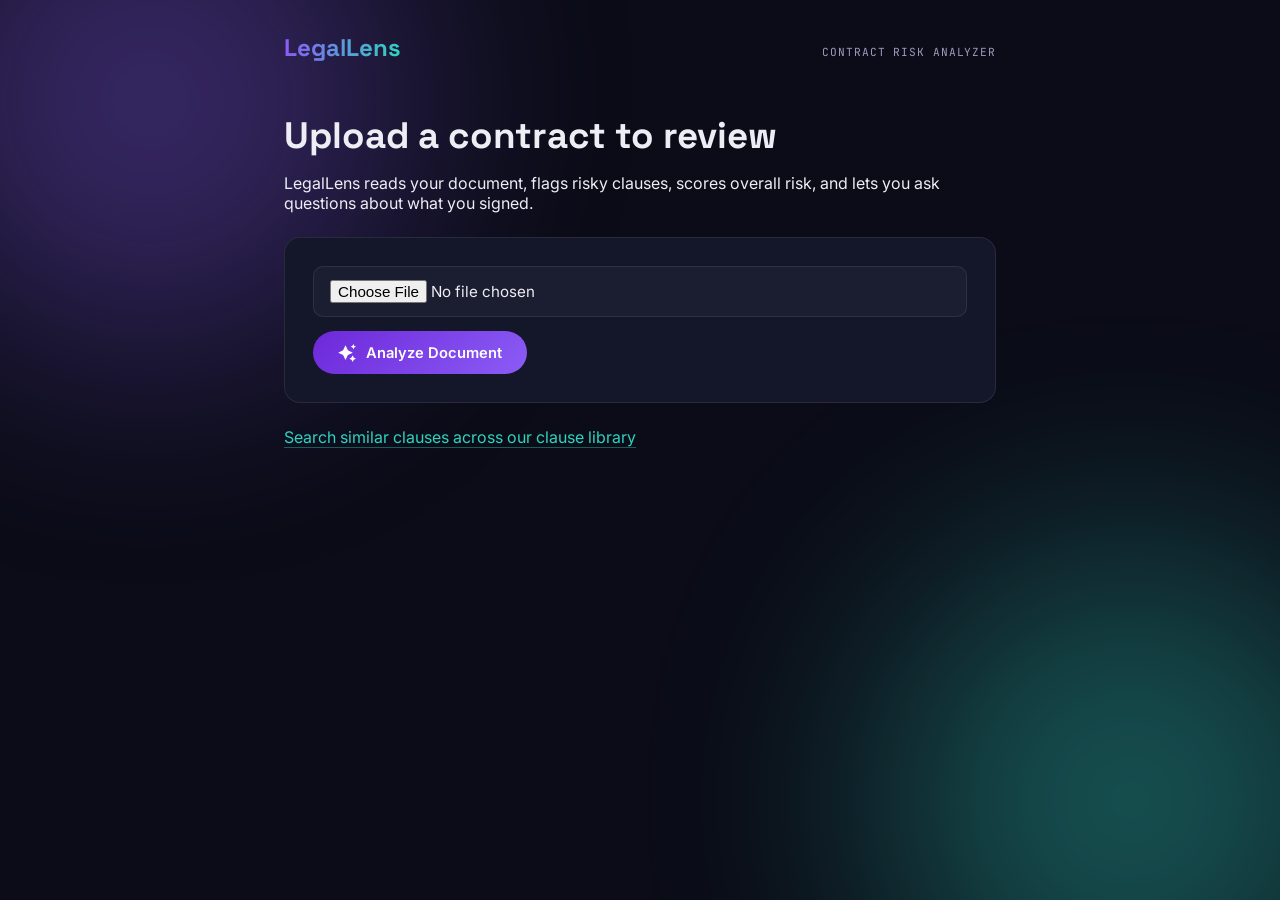
<file: templates/index.html>
<!DOCTYPE html>
<html>
<head>
    <title>LegalLens</title>
    <link rel="stylesheet" href="/static/style.css">
</head>
<body>
    <div class="page">
        <div class="letterhead">
            <div class="wordmark">Legal<span>Lens</span></div>
            <div class="tagline">Contract Risk Analyzer</div>
        </div>

        <h1>Upload a contract to review</h1>
        <p style="color: var(--ink-soft); margin-bottom: 24px;">
            LegalLens reads your document, flags risky clauses, scores overall risk, and lets you ask questions about what you signed.
        </p>

        <div class="card">
            <form action="/upload" method="post" enctype="multipart/form-data">
                <input type="file" name="pdf_file" accept=".pdf">
                <div class="btn-row">
                    <button type="submit" class="btn">
                        <svg class="sparkle" viewBox="0 0 24 24"><path d="M10,21.236,6.755,14.745.264,11.5,6.755,8.255,10,1.764l3.245,6.491L19.736,11.5l-6.491,3.245ZM18,21l1.5,3L21,21l3-1.5L21,18l-1.5-3L18,18l-3,1.5ZM19.333,4.667,20.5,7l1.167-2.333L24,3.5,21.667,2.333,20.5,0,19.333,2.333,17,3.5Z"></path></svg>
                        <span>Analyze Document</span>
                    </button>
                </div>
            </form>
        </div>

        <p><a href="/search" class="link">Search similar clauses across our clause library</a></p>
    </div>
</body>
</html>
</file>
<file: static/style.css>
@import url('https://fonts.googleapis.com/css2?family=Space+Grotesk:wght@500;600;700&family=Inter:wght@400;500;600&family=JetBrains+Mono:wght@500&display=swap');

:root {
  --bg: #0B0C17;
  --bg-elev: #14162A;
  --text: #EDEDF4;
  --text-dim: #9B9CBD;
  --violet: #8B5CF6;
  --violet-2: #6D28D9;
  --teal: #2DD4BF;
  --pink: #F472B6;
  --pink-bg: rgba(244,114,182,0.12);
  --teal-bg: rgba(45,212,191,0.12);
  --border: rgba(255,255,255,0.09);
}

* { box-sizing: border-box; }

body {
  font-family: 'Inter', sans-serif;
  background: var(--bg);
  color: var(--text);
  margin: 0;
  min-height: 100vh;
  position: relative;
  overflow-x: hidden;
}

/* Animated glow orbs behind everything */
body::before, body::after {
  content: "";
  position: fixed;
  width: 500px;
  height: 500px;
  border-radius: 50%;
  filter: blur(120px);
  opacity: 0.35;
  z-index: -1;
  animation: float 12s ease-in-out infinite;
}
body::before {
  background: var(--violet);
  top: -150px;
  left: -100px;
}
body::after {
  background: var(--teal);
  bottom: -150px;
  right: -100px;
  animation-delay: -6s;
}
@keyframes float {
  0%, 100% { transform: translate(0, 0); }
  50% { transform: translate(40px, 60px); }
}

.page {
  max-width: 760px;
  margin: 0 auto;
  padding: 0 24px 80px;
  position: relative;
}

.letterhead {
  padding: 32px 0 20px;
  margin-bottom: 32px;
  display: flex;
  justify-content: space-between;
  align-items: baseline;
}
.letterhead .wordmark {
  font-family: 'Space Grotesk', sans-serif;
  font-size: 1.5rem;
  font-weight: 700;
  background: linear-gradient(90deg, var(--violet), var(--teal));
  -webkit-background-clip: text;
  background-clip: text;
  color: transparent;
}
.letterhead .tagline {
  font-family: 'JetBrains Mono', monospace;
  font-size: 0.7rem;
  letter-spacing: 0.08em;
  text-transform: uppercase;
  color: var(--text-dim);
}

h1 {
  font-family: 'Space Grotesk', sans-serif;
  font-size: 2.3rem;
  font-weight: 700;
  line-height: 1.15;
  margin: 0 0 16px;
}
h2 {
  font-family: 'Space Grotesk', sans-serif;
  font-size: 1.25rem;
  font-weight: 600;
  margin: 36px 0 14px;
  color: var(--text);
}

p { color: var(--text-dim); }

.card {
  background: var(--bg-elev);
  border: 1px solid var(--border);
  border-radius: 16px;
  padding: 28px;
  margin-bottom: 24px;
  backdrop-filter: blur(10px);
  transition: border-color 300ms ease, transform 300ms ease;
}
.card:hover {
  border-color: rgba(139,92,246,0.4);
}

/* Risk gauge ring */
.risk-gauge {
  display: flex;
  align-items: center;
  gap: 24px;
}
.risk-ring {
  width: 110px;
  height: 110px;
  flex-shrink: 0;
}
.risk-ring circle {
  fill: none;
  stroke-width: 8;
}
.risk-ring .track { stroke: rgba(255,255,255,0.08); }
.risk-ring .value {
  stroke: url(#riskGradient);
  stroke-linecap: round;
  transform: rotate(-90deg);
  transform-origin: 50% 50%;
  transition: stroke-dashoffset 800ms ease;
}
.risk-number {
  font-family: 'JetBrains Mono', monospace;
  font-size: 1.5rem;
  font-weight: 500;
  fill: var(--text);
}
.risk-label {
  font-family: 'JetBrains Mono', monospace;
  font-size: 0.72rem;
  text-transform: uppercase;
  letter-spacing: 0.08em;
  color: var(--text-dim);
}

/* Redline / flagged clause list */
.redline-list { list-style: none; padding: 0; margin: 0; }
.redline-list li {
  position: relative;
  padding: 12px 16px;
  margin-bottom: 8px;
  border-left: 3px solid var(--pink);
  background: var(--pink-bg);
  border-radius: 0 8px 8px 0;
  color: var(--text);
  font-size: 0.92rem;
}

.clause-list { list-style: decimal; padding-left: 22px; }
.clause-list li { margin-bottom: 10px; color: var(--text-dim); }

.tag {
  display: inline-block;
  font-family: 'JetBrains Mono', monospace;
  font-size: 0.65rem;
  text-transform: uppercase;
  letter-spacing: 0.05em;
  border: 1px solid var(--teal);
  color: var(--teal);
  background: var(--teal-bg);
  padding: 3px 9px;
  border-radius: 20px;
  margin-right: 8px;
}

input[type=text], input[type=file] {
  font-family: 'Inter', sans-serif;
  padding: 13px 16px;
  border: 1px solid var(--border);
  border-radius: 10px;
  background: rgba(255,255,255,0.03);
  color: var(--text);
  font-size: 0.95rem;
  width: 100%;
}
input[type=text]::placeholder { color: var(--text-dim); }
input[type=text]:focus, input[type=file]:focus {
  outline: 2px solid var(--violet);
  outline-offset: 1px;
}

.btn {
  border: none;
  padding: 0.85em 1.7em;
  border-radius: 2em;
  display: inline-flex;
  justify-content: center;
  align-items: center;
  gap: 10px;
  background: linear-gradient(135deg, var(--violet-2), var(--violet));
  color: white;
  cursor: pointer;
  text-decoration: none;
  font-family: 'Inter', sans-serif;
  font-weight: 600;
  font-size: 0.92rem;
  transition: all 350ms ease-in-out;
  margin-top: 14px;
  box-shadow: 0 0 0 0 rgba(139,92,246,0);
}
.btn .sparkle { fill: white; width: 18px; height: 18px; transition: transform 500ms ease; }
.btn:hover {
  transform: translateY(-2px);
  box-shadow: 0 0 40px 0 rgba(139,92,246,0.55);
}
.btn:hover .sparkle { transform: rotate(90deg) scale(1.2); }

.btn-row { display: flex; gap: 12px; flex-wrap: wrap; }

.link { color: var(--teal); text-decoration: none; border-bottom: 1px solid rgba(45,212,191,0.4); }
.link:hover { border-color: var(--teal); }

.answer-box {
  background: var(--teal-bg);
  border: 1px solid rgba(45,212,191,0.3);
  padding: 18px 22px;
  border-radius: 12px;
  margin-bottom: 24px;
  color: var(--text);
}

.chat-turn { margin-bottom: 22px; }
.chat-q {
  font-weight: 600;
  color: var(--violet);
  margin-bottom: 8px;
  font-family: 'Space Grotesk', sans-serif;
}
.chat-a {
  background: var(--bg-elev);
  border: 1px solid var(--border);
  border-radius: 12px;
  padding: 16px 20px;
}
.chat-sources {
  font-family: 'JetBrains Mono', monospace;
  font-size: 0.72rem;
  color: var(--text-dim);
  margin-top: 10px;
}
.chat-sources ul { margin: 6px 0 0; padding-left: 18px; }
</file>
